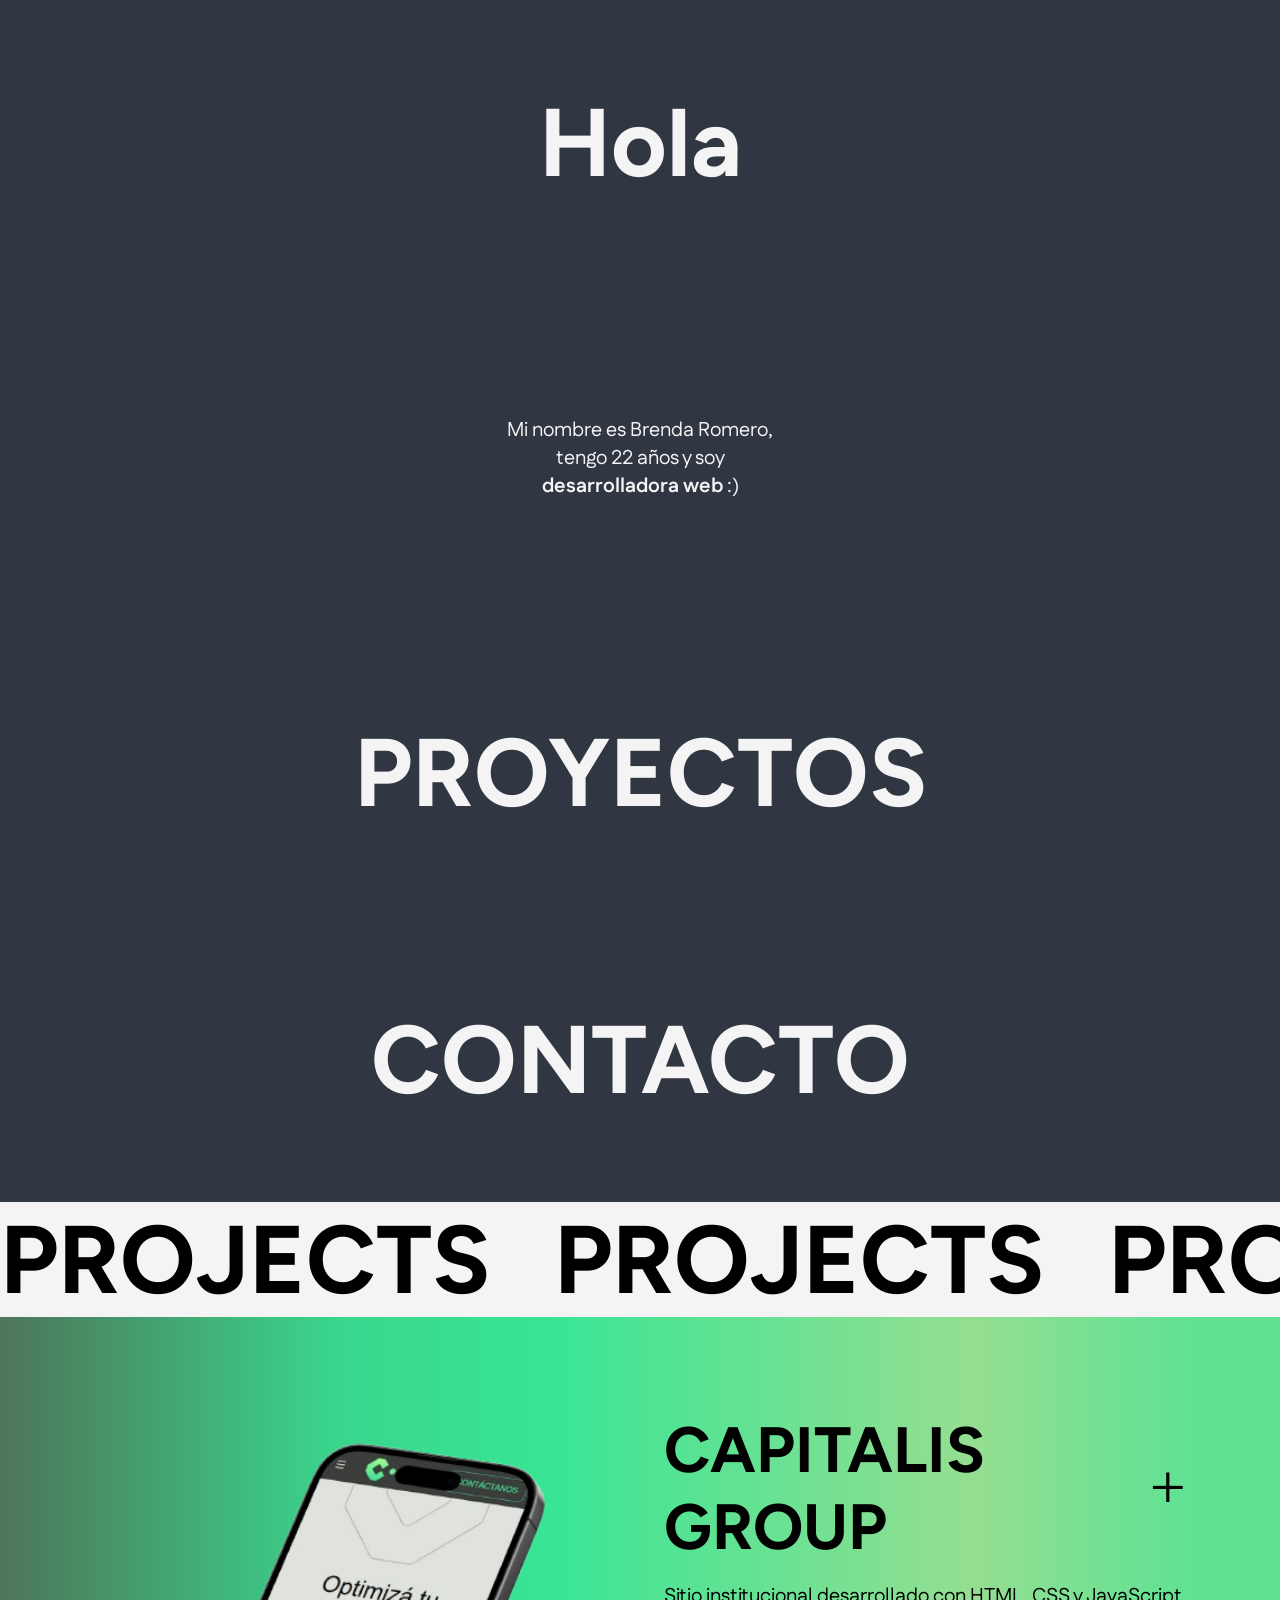
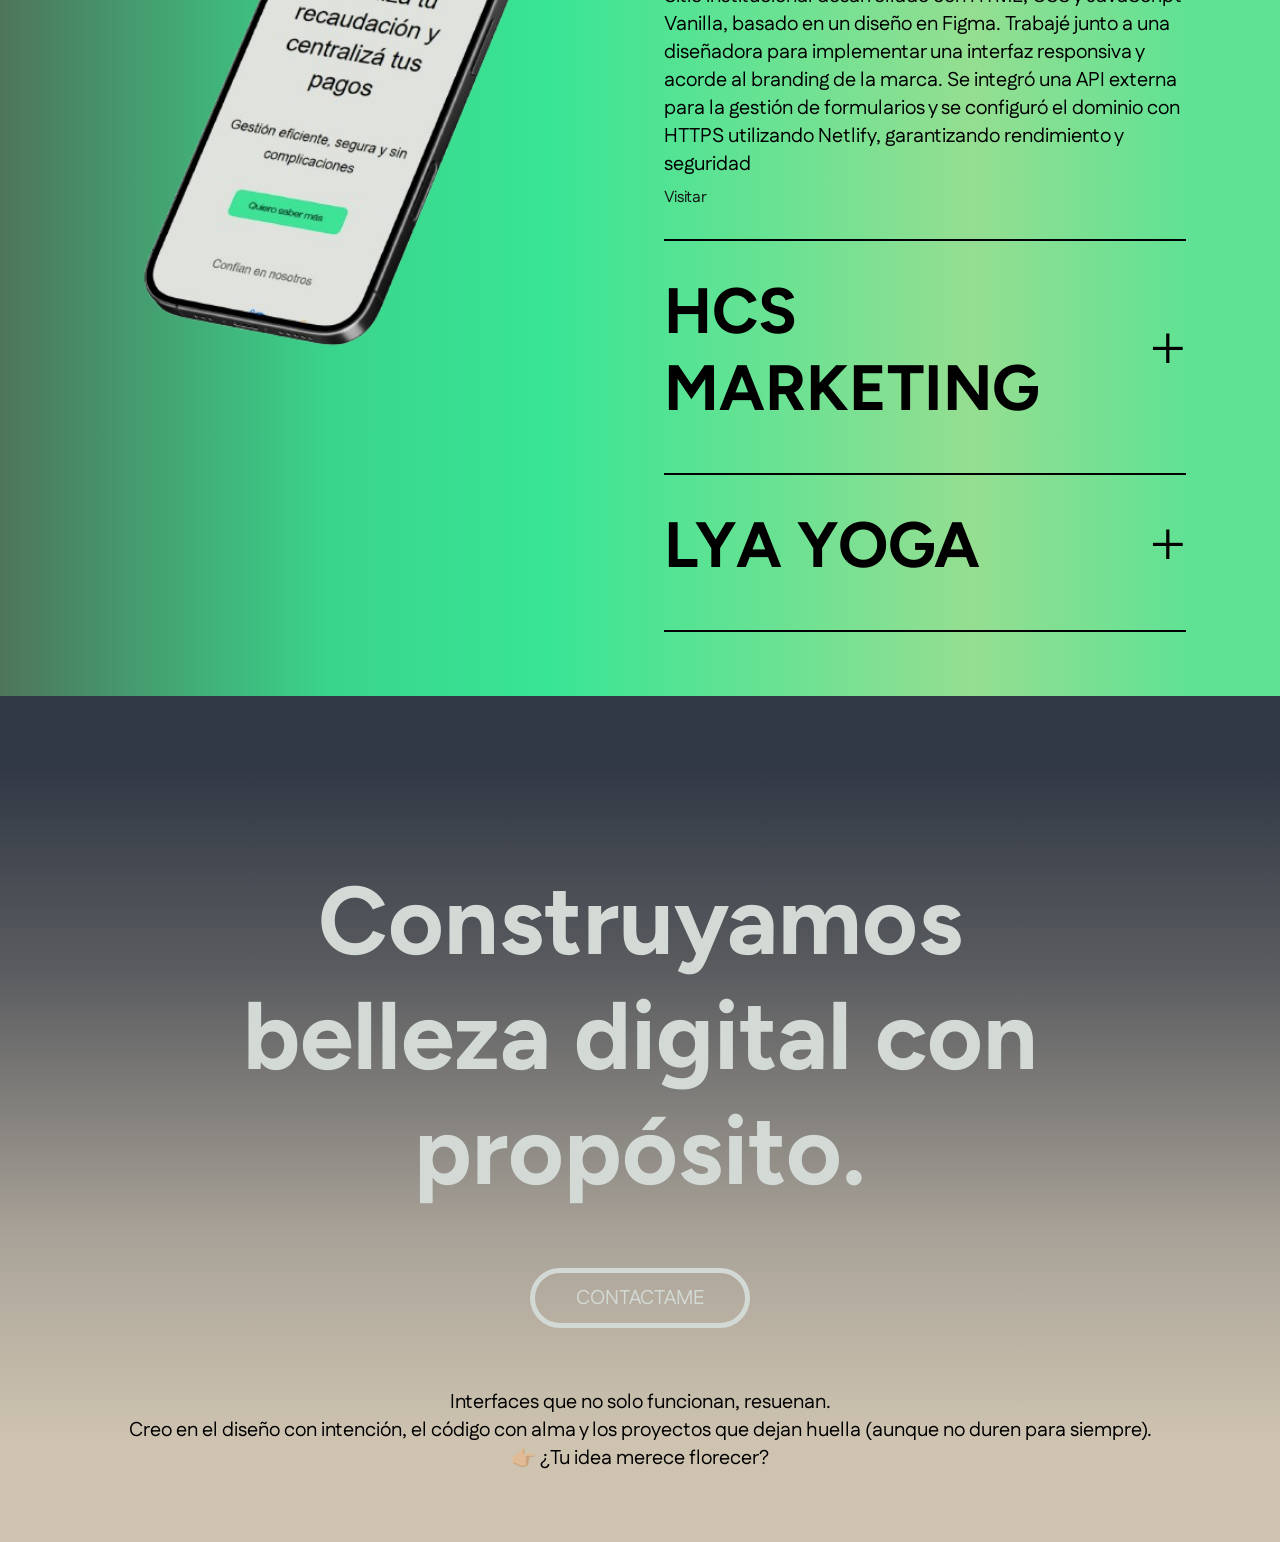
<file: index.html>
<!DOCTYPE html>
<html lang="es">
    <head>
        <meta charset="UTF-8">
        <meta name="viewport" content="width=device-width, initial-scale=1.0">

        <!-- ESTILOS -->
        <link rel="stylesheet" href="assets/css/main.css">
        <link rel="stylesheet" href="assets/css/style.css">
        <link rel="stylesheet" href="assets/css/desktop.css">
        <title>Portfolio | Brenda Romero</title>
    </head>
    <body>
        <main>
            <div class="saludo">
                <h1>Hola</h1>
            </div>
            <div class="about-me">
                <p>Mi nombre es Brenda Romero, tengo 22 años y soy <span class="black">desarrolladora web</span> :)</p>
            </div>

            <nav class="menu">
                <ul class="flex">
                    <li><a href="#projects"><h1>PROYECTOS</h1></a></li>
                    <li><a href="#contact"><h1>CONTACTO</h1></a></li>
                </ul>
            </nav>
        </main>
        <div class="divider-title flex" id="projects proyectos">
            <h1>PROJECTS</h1>
            <div class="circle"></div>
            <h1>PROJECTS</h1>
            <div class="circle"></div>
            <h1>PROJECTS</h1>
            
            <h1>PROJECTS</h1>
            <div class="circle"></div>
            <h1>PROJECTS</h1>
            <div class="circle"></div>
            <h1>PROJECTS</h1>
        </div>
        <section class="projects flex" id="proyectos">
            <div class="imagen-proyecto">
                <img src="assets/img/capitalis group.png" class="imagen imagen-open" data-proyecto="capitalis" alt="">
                <img src="assets/img/hcs.png"  class="imagen" data-proyecto="hcs" alt="">
                <img src="assets/img/lya yoga.png"  class="imagen" data-proyecto="lya" alt="">
            </div>
            <div class="info-proyecto">
                <div class="capitalis-group flex">
                    <div class="title-boton flex" onclick="activar('capitalis', this)">
                        <div class="title">
                            <h2>CAPITALIS GROUP</h2>
                        </div>
                        <div class="mas" id="mas">
                            <span class="mas-text">+</span>
                        </div>
                    </div>
                    <div class="pharagraph pharagraph-open" data-proyecto="capitalis">
                        <p>Sitio institucional desarrollado con HTML, CSS y JavaScript Vanilla, basado en un diseño en Figma. Trabajé junto a una diseñadora para implementar una interfaz responsiva y acorde al branding de la marca. Se integró una API externa para la gestión de formularios y se configuró el dominio con HTTPS utilizando Netlify, garantizando rendimiento y seguridad</p>
                        <a href="">Visitar</a>
                    </div>
                </div>
                <div class="divider"></div>
                <div class="hcs-marketing flex">
                    <div class="title-boton flex" onclick="activar('hcs', this)">
                        <div class="title">
                            <h2>HCS MARKETING</h2>
                        </div>
                        <div class="mas">
                            <span class="mas-text">+</span>
                        </div>
                    </div>
                    <div class="pharagraph" data-proyecto="hcs">
                        <p>Rediseño del sitio de la agencia donde trabajo, con foco en mostrar los servicios, el equipo y el portfolio. La estética sigue los lineamientos de la marca: moderna, limpia y dinámica. Implementé animaciones sutiles para mejorar la interacción del usuario. Se utilizo HTML, CSS y JavaScript Vanilla, basado en un wireframe en Figma.</p>
                        <a href="">Visitar</a>
                    </div>
                </div>
                <div class="divider"></div>
                <div class="lya-yoga flex">
                    <div class="title-boton flex" onclick="activar('lya', this)">
                        <div class="title">
                            <h2>LYA YOGA</h2>
                        </div>
                        <div class="mas">
                            <span class="mas-text">+</span>
                        </div>
                    </div>
                    <div class="pharagraph" data-proyecto="lya">
                        <p>Desarrollo del sitio para una marca de yoga consciente de la mano de la diseñadora Camila Scian. La identidad visual se trabajó desde lo armónico, suave y espiritual. Se incluyeron secciones como clases, comunidad y contacto, todo integrado en una experiencia de navegación fluida y minimalista.</p>
                        <a href="">Visitar</a>
                    </div>
                </div>
            </div>
        </section>
        <section class="keywords">

        </section>
        <section class="contact flex" id="contact">
            <div class="title-contact"><h1>Construyamos belleza digital con propósito.</h1></div>
            <button class="btn-contact">
                <p>CONTACTAME</p>
            </button>
            <div class="pharagraph-contact">
                <p><span>Interfaces que no solo funcionan, resuenan.<br>
                Creo en el diseño con intención, el código con alma y los proyectos que dejan huella (aunque no duren para siempre).</span><br>
                👉🏼 ¿Tu idea merece florecer?</p>
            </div>
        </section>
        <!-- SCRIPT -->
         <script src="assets/js/animation.js"></script>
    </body>
</html>
</file>
<file: assets/css/main.css>
@import url('https://fonts.googleapis.com/css2?family=Figtree:ital,wght@0,300..900;1,300..900&family=Fustat:wght@200..800&display=swap');

*{
    padding: 0;
    margin: 0 auto;
    scroll-behavior: smooth;
    box-sizing: border-box;
}
:root{
    --background: #f4f4f4;
    --background-b: #303743;
    --secondary: #989BA0;
    --thirty: #D3DAD5;
    --font: #141414;
    --btn: #974A30;

    --titulo: 6rem;
    --subtitulo: 2rem;
    --titulo2: 4rem;
    --body: 1.25rem;

    --max-width: 1440px;
    --padding: 26px 34px;
}
h1,h2,h3,h4,h5,h6{
    font-family: "Figtree", sans-serif;
}
p{
    font-size: var(--body);
    font-family: "Fustat", sans-serif;
}
h1{
    font-size: var(--titulo);
}
h2{
    font-size: var(--titulo2);
}
h3{
    font-size: var(--subtitulo);
}
.black{
    font-weight: bold;
}
body{
    background-color: var(--background-b);
}

a{
    text-decoration: none;
    font-family: "Fustat", sans-serif;
}

.flex{
    display: flex;
}
</file>
<file: assets/css/style.css>
h1{
    font-size: calc(var(--titulo)/2);
}
h2{
    font-size: calc(var(--titulo2)/2);
}
h3{
    font-size: calc(var(--subtitulo)/2);
}
main{
    gap: 200px;
    display: grid;
    padding: 11.8rem 0;
    align-items: center;
    grid-template-rows: repeat(2,1fr);
}
.saludo-about{
    gap: 70px;
    flex-direction: column;
}
.saludo{
    grid-row: 1;
}
.about-me > p{
    width: 300px;
    text-align: center;
}
.saludo > h1, .about-me > p{
    color: var(--background);
}

.menu > ul{
    gap: 3.75rem;
    flex-wrap: wrap;
    list-style: none;
    align-items: flex-start;
}
.menu > ul > li > a > h1{
    color: var(--background);
}

.divider-title{
    gap: 2rem;
    align-items: center;
    overflow: hidden;
    background-color: var(--background);
}
@keyframes slide {
  0% {
    transform: translateX(0);
  }
  100% {
    transform: translateX(-50%);
  }
}
.divider-title > h1{
    position: relative;
    animation: slide 10s linear infinite;
}
    .circle{
        width: 25px;
        height: 25px;
        border-radius: 50%;
        background-color: var(--btn);
    }

.projects{
    flex-direction: column;
    padding: var(--padding);
    background: hsla(138, 20%, 38%, 1);
    background: linear-gradient(90deg, hsla(138, 20%, 38%, 1) 0%, hsla(152, 65%, 53%, 1) 26%, hsla(152, 77%, 56%, 1) 43%, hsla(117, 54%, 72%, 1) 76%, hsla(144, 69%, 63%, 1) 93%);
}
.imagen-proyecto{
    height: 60vh;
}
    .imagen-proyecto, .imagen-proyecto img{
        width: 100%;
        min-width: 333px;
        max-width: 501.02px;
    }
    .imagen {
    position: absolute;
    opacity: 0;
    transition: opacity 0.5s ease;
    }

    .imagen.imagen-open {
    opacity: 1;
    }
    .capitalis-group, .hcs-marketing, .lya-yoga{
        gap: 17px;
        width: 100%;
        padding: 30px 0;
        flex-direction: column;
        border-bottom: solid 2px;
    }    
    .title-boton{
        width: 100%;
        cursor: pointer;
        align-items: center;
    }
    .title{
        width: 100%;
    }
        .mas-text{
            display: inline-block;
            transition: transform 0.3s ease;
            font-size: var(--titulo2);
        }
            .mas-text.rotar {
                transform: rotate(45deg);
            }

    .pharagraph{
        max-height: 0;
        opacity: 0;
        overflow: hidden;
        transition: max-height 0.5s ease, opacity 0.5s ease-in-out;
    }
    .pharagraph a{
        display: block;
        color: var(--font);
        padding-top: .5rem;
    }
    .pharagraph.pharagraph-open {
        display: block;
        max-height: 500px; /* lo suficiente para que quepa el contenido */
        opacity: 1;
    }

    .divider{
        height: 1px;
        background-color: var(--font);
    }

.keywords{
    background-color: var(--background-b);
}
.contact{
    gap: 60px;
    padding: 167px 34px 70px;
    flex-direction: column;
    background: hsla(38, 24%, 75%, 1);

    background: linear-gradient(360deg, hsla(38, 24%, 75%, 1) 12%, hsla(37, 9%, 63%, 1) 36%, hsla(37, 9%, 63%, 1) 36%, hsla(220, 3%, 36%, 1) 68%, hsla(218, 17%, 23%, 1) 92%);
}
    .title-contact, .btn-contact p{
        color: var(--thirty);
        text-align: center;
    }
    .btn-contact{
        width: 100%;
        max-width: 220px;
        padding: 11px 34px;
        border-radius: 35px;
        color: var(--thirty);
        background-color: transparent;
        border: solid 5px var(--thirty);
    }
    .pharagraph-contact p{
        text-align: center;
    }
</file>
<file: assets/css/desktop.css>
@media (min-width: 1020px) {
    h1{
    font-size: var(--titulo);
    }
    h2{
        font-size: var(--titulo2);
    }
    h3{
        font-size: var(--subtitulo);
    }

    main{
        padding: 85px 60px;
    }
    .menu{
    width: 100%;
    }
    .menu > ul{
        gap: 10.75rem;
    }

    .projects{
        padding: 5vw 60px;
        flex-direction: row;
    }
    .info-proyecto{
        width: 45%;
        display: flex;
        flex-direction: column;
        justify-content: center;
    }

    .title-contact{
        width: 845px;
    }
}
</file>
